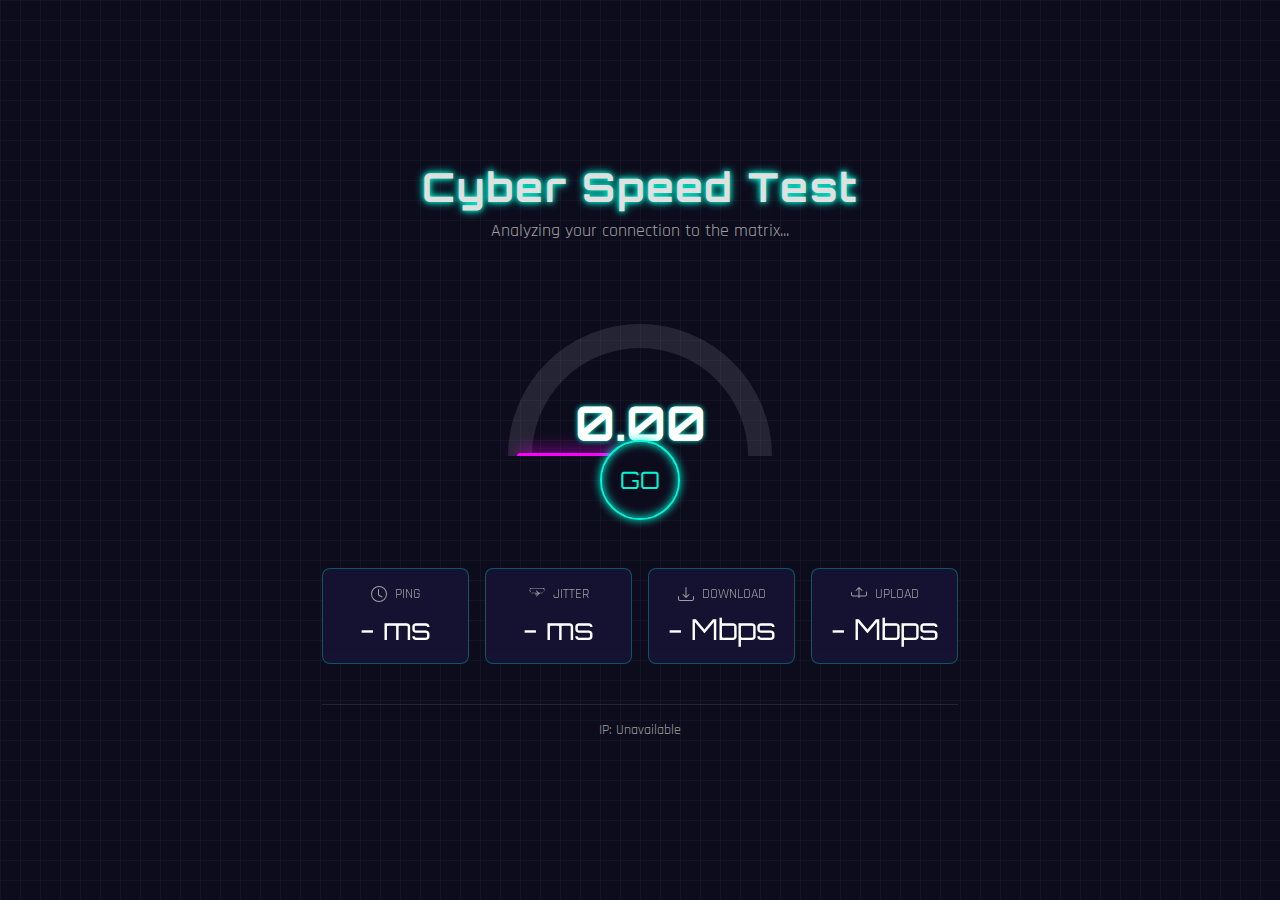
<file: index.html>
<!DOCTYPE html>
<html lang="en">
<head>
    <meta charset="UTF-8">
    <meta name="viewport" content="width=device-width, initial-scale=1.0">
    <title>Cyber Speed Test</title>
    <link rel="stylesheet" href="style.css">
    <link rel="preconnect" href="https://fonts.googleapis.com">
    <link rel="preconnect" href="https://fonts.gstatic.com" crossorigin>
    <link href="https://fonts.googleapis.com/css2?family=Orbitron:wght@400;700&family=Rajdhani:wght@500;700&display=swap" rel="stylesheet">
</head>
<body>
    <div class="container">
        <header>
            <h1>Cyber Speed Test</h1>
            <p>Analyzing your connection to the matrix...</p>
        </header>

        <main class="speed-gauge">
            <svg class="gauge-svg" viewBox="0 0 100 50">
                <!-- Background Arc -->
                <path class="gauge-bg" d="M 10 50 A 40 40 0 0 1 90 50"></path>
                <!-- Data Arc (animated) -->
                <path id="gauge-arc" class="gauge-arc" d="M 10 50 A 40 40 0 0 1 90 50"></path>
                <!-- Needle -->
                <line id="gauge-needle" class="gauge-needle" x1="50" y1="50" x2="50" y2="10"></line>
                <circle class="gauge-center" cx="50" cy="50" r="2"></circle>
            </svg>
            <div class="speed-display">
                <span id="speed-value">0.00</span>
                <span id="speed-unit">Mbps</span>
            </div>
            <button id="start-btn" class="start-btn">
                <span>GO</span>
            </button>
        </main>

        <footer class="results-grid">
            <div class="result-box">
                <div class="result-label">
                    <svg xmlns="http://www.w3.org/2000/svg" width="16" height="16" fill="currentColor" viewBox="0 0 16 16"><path d="M8 3.5a.5.5 0 0 0-1 0V9a.5.5 0 0 0 .252.434l3.5 2a.5.5 0 0 0 .496-.868L8 8.71V3.5z"/><path d="M8 16A8 8 0 1 0 8 0a8 8 0 0 0 0 16zm7-8A7 7 0 1 1 1 8a7 7 0 0 1 14 0z"/></svg>
                    <span>Ping</span>
                </div>
                <div class="result-value"><span id="ping-result">-</span> ms</div>
            </div>
            <div class="result-box">
                <div class="result-label">
                    <svg xmlns="http://www.w3.org/2000/svg" width="16" height="16" fill="currentColor" viewBox="0 0 16 16"><path fill-rule="evenodd" d="M10.854 8.354a.5.5 0 0 0 0-.708l-3-3a.5.5 0 0 0-.708.708L9.293 7.5H6.525a.5.5 0 0 0 0 1H9.293L7.146 9.646a.5.5 0 0 0 .708.708l3-3z"/><path d="M.5 2.118A.5.5 0 0 1 1 2h14a.5.5 0 0 1 .5.5v1.137a.5.5 0 0 1-.096.29L13.7 7.028a.5.5 0 0 1-.392.182H2.692a.5.5 0 0 1-.392-.182L1.096 3.755A.5.5 0 0 1 1 3.637V2.5a.5.5 0 0 1-.5-.382zm15 1.765-1.555-1.382H2.056L.5 3.883v.842a.5.5 0 0 0 .096.29l1.608 1.607a.5.5 0 0 0 .392.182h10.808a.5.5 0 0 0 .392-.182l1.608-1.607a.5.5 0 0 0 .096-.29v-.842z"/></svg>
                    <span>Jitter</span>
                </div>
                <div class="result-value"><span id="jitter-result">-</span> ms</div>
            </div>
            <div class="result-box">
                <div class="result-label">
                    <svg xmlns="http://www.w3.org/2000/svg" width="16" height="16" fill="currentColor" viewBox="0 0 16 16"><path d="M.5 9.9a.5.5 0 0 1 .5.5v2.5a1 1 0 0 0 1 1h12a1 1 0 0 0 1-1v-2.5a.5.5 0 0 1 1 0v2.5a2 2 0 0 1-2 2H2a2 2 0 0 1-2-2v-2.5a.5.5 0 0 1 .5-.5z"/><path d="M7.646 11.854a.5.5 0 0 0 .708 0l3-3a.5.5 0 0 0-.708-.708L8.5 10.293V1.5a.5.5 0 0 0-1 0v8.793L5.354 8.146a.5.5 0 1 0-.708.708l3 3z"/></svg>
                    <span>Download</span>
                </div>
                <div class="result-value"><span id="download-result">-</span> Mbps</div>
            </div>
            <div class="result-box">
                <div class="result-label">
                    <svg xmlns="http://www.w3.org/2000/svg" width="16" height="16" fill="currentColor" viewBox="0 0 16 16"><path d="M.5 6.5A.5.5 0 0 1 1 6v2.5a1 1 0 0 0 1 1h12a1 1 0 0 0 1-1V6a.5.5 0 0 1 1 0v2.5a2 2 0 0 1-2 2H2a2 2 0 0 1-2-2V6.5a.5.5 0 0 1 .5-.5z"/><path d="M7.646 1.146a.5.5 0 0 1 .708 0l3 3a.5.5 0 0 1-.708.708L8.5 2.707V11.5a.5.5 0 0 1-1 0V2.707L5.354 4.854a.5.5 0 1 1-.708-.708l3-3z"/></svg>
                    <span>Upload</span>
                </div>
                <div class="result-value"><span id="upload-result">-</span> Mbps</div>
            </div>
            <div class="ip-info">
                <p>IP: <span id="ip-address">Loading...</span></p>
            </div>
        </footer>
    </div>
    
    <script src="script.js"></script>
</body>
</html>
</file>
<file: style.css>
:root {
    --bg-color: #0d0c1d;
    --primary-glow: #00f5d4;
    --secondary-glow: #ff00ff;
    --text-color: #e0e0e0;
    --text-secondary: #a0a0a0;
    --gauge-bg: rgba(255, 255, 255, 0.1);
    --glass-bg: rgba(26, 23, 63, 0.6);
}

* {
    box-sizing: border-box;
    margin: 0;
    padding: 0;
}

body {
    font-family: 'Rajdhani', sans-serif;
    background-color: var(--bg-color);
    color: var(--text-color);
    display: flex;
    justify-content: center;
    align-items: center;
    min-height: 100vh;
    overflow: hidden;
    background-image: 
        linear-gradient(rgba(255, 255, 255, 0.03) 1px, transparent 1px),
        linear-gradient(90deg, rgba(255, 255, 255, 0.03) 1px, transparent 1px);
    background-size: 20px 20px;
}

.container {
    width: 100%;
    max-width: 700px;
    padding: 2rem;
    display: flex;
    flex-direction: column;
    gap: 2rem;
    text-align: center;
}

header h1 {
    font-family: 'Orbitron', sans-serif;
    font-size: 2.5rem;
    font-weight: 700;
    letter-spacing: 2px;
    text-shadow: 0 0 5px var(--primary-glow), 0 0 10px var(--primary-glow);
}

header p {
    font-size: 1.1rem;
    color: var(--text-secondary);
    margin-top: 0.5rem;
}

.speed-gauge {
    position: relative;
    width: 300px;
    height: 150px;
    margin: 2rem auto 4rem;
}

.gauge-svg {
    width: 100%;
    height: 100%;
}

.gauge-svg path {
    fill: none;
    stroke-width: 8;
    stroke-linecap: round;
}

.gauge-bg {
    stroke: var(--gauge-bg);
}

.gauge-arc {
    stroke: url(#arc-gradient);
    stroke-dasharray: 251.2; /* Circumference of a full circle with r=40 is 2*pi*40 = 251.2 */
    stroke-dashoffset: 251.2;
    transition: stroke-dashoffset 0.5s ease-out;
}

.gauge-needle {
    stroke: var(--secondary-glow);
    stroke-width: 2;
    stroke-linecap: round;
    transform-origin: 50% 100%;
    transform: rotate(-90deg);
    transition: transform 0.8s cubic-bezier(0.23, 1, 0.32, 1);
    filter: drop-shadow(0 0 3px var(--secondary-glow));
}

.gauge-center {
    fill: var(--secondary-glow);
    stroke: var(--bg-color);
    stroke-width: 1;
}

.speed-display {
    position: absolute;
    bottom: -1rem;
    left: 50%;
    transform: translateX(-50%);
    text-align: center;
}

#speed-value {
    font-family: 'Orbitron', sans-serif;
    font-size: 3rem;
    font-weight: 700;
    line-height: 1;
    color: #fff;
    text-shadow: 0 0 5px var(--primary-glow);
}

#speed-unit {
    display: block;
    font-size: 1rem;
    color: var(--text-secondary);
    margin-top: 0.25rem;
}

.start-btn {
    position: absolute;
    bottom: -4rem;
    left: 50%;
    transform: translateX(-50%);
    width: 80px;
    height: 80px;
    border-radius: 50%;
    background: var(--bg-color);
    border: 2px solid var(--primary-glow);
    color: var(--primary-glow);
    font-family: 'Orbitron', sans-serif;
    font-size: 1.5rem;
    cursor: pointer;
    box-shadow: 0 0 10px var(--primary-glow), inset 0 0 10px var(--primary-glow);
    transition: all 0.3s ease;
    animation: pulse 2s infinite ease-in-out;
}
.start-btn span {
    z-index: 2;
    position: relative;
}

.start-btn:hover:not(:disabled) {
    background: var(--primary-glow);
    color: var(--bg-color);
    box-shadow: 0 0 20px var(--primary-glow), inset 0 0 10px var(--primary-glow);
    transform: translateX(-50%) scale(1.1);
    animation-play-state: paused;
}

.start-btn:disabled {
    cursor: not-allowed;
    opacity: 0.5;
    animation: none;
    box-shadow: 0 0 5px var(--primary-glow), inset 0 0 5px var(--primary-glow);
}

@keyframes pulse {
    0% { box-shadow: 0 0 10px var(--primary-glow), inset 0 0 10px var(--primary-glow); }
    50% { box-shadow: 0 0 20px var(--primary-glow), inset 0 0 15px var(--primary-glow); }
    100% { box-shadow: 0 0 10px var(--primary-glow), inset 0 0 10px var(--primary-glow); }
}

.results-grid {
    display: grid;
    grid-template-columns: repeat(4, 1fr);
    gap: 1rem;
    margin-top: 1rem;
}

.result-box {
    background: var(--glass-bg);
    border: 1px solid rgba(0, 245, 212, 0.3);
    backdrop-filter: blur(10px);
    -webkit-backdrop-filter: blur(10px);
    border-radius: 8px;
    padding: 1rem;
    transition: all 0.3s ease;
}
.result-box:hover {
    border-color: var(--primary-glow);
    transform: translateY(-5px);
}

.result-label {
    display: flex;
    align-items: center;
    justify-content: center;
    gap: 0.5rem;
    font-size: 0.9rem;
    color: var(--text-secondary);
    text-transform: uppercase;
}

.result-value {
    font-family: 'Orbitron', sans-serif;
    font-size: 1.8rem;
    margin-top: 0.5rem;
    color: #fff;
}

.ip-info {
    grid-column: 1 / -1;
    margin-top: 1.5rem;
    font-size: 0.9rem;
    color: var(--text-secondary);
    border-top: 1px solid rgba(255, 255, 255, 0.1);
    padding-top: 1rem;
}

/* For animation */
.fade-in {
    animation: fadeIn 0.5s ease-in-out forwards;
}

@keyframes fadeIn {
    from { opacity: 0; transform: translateY(10px); }
    to { opacity: 1; transform: translateY(0); }
}

/* Responsive design */
@media (max-width: 600px) {
    .container {
        padding: 1rem;
    }
    header h1 {
        font-size: 2rem;
    }
    .results-grid {
        grid-template-columns: repeat(2, 1fr);
    }
    .ip-info {
        grid-column: 1 / -1;
    }
}
</file>
